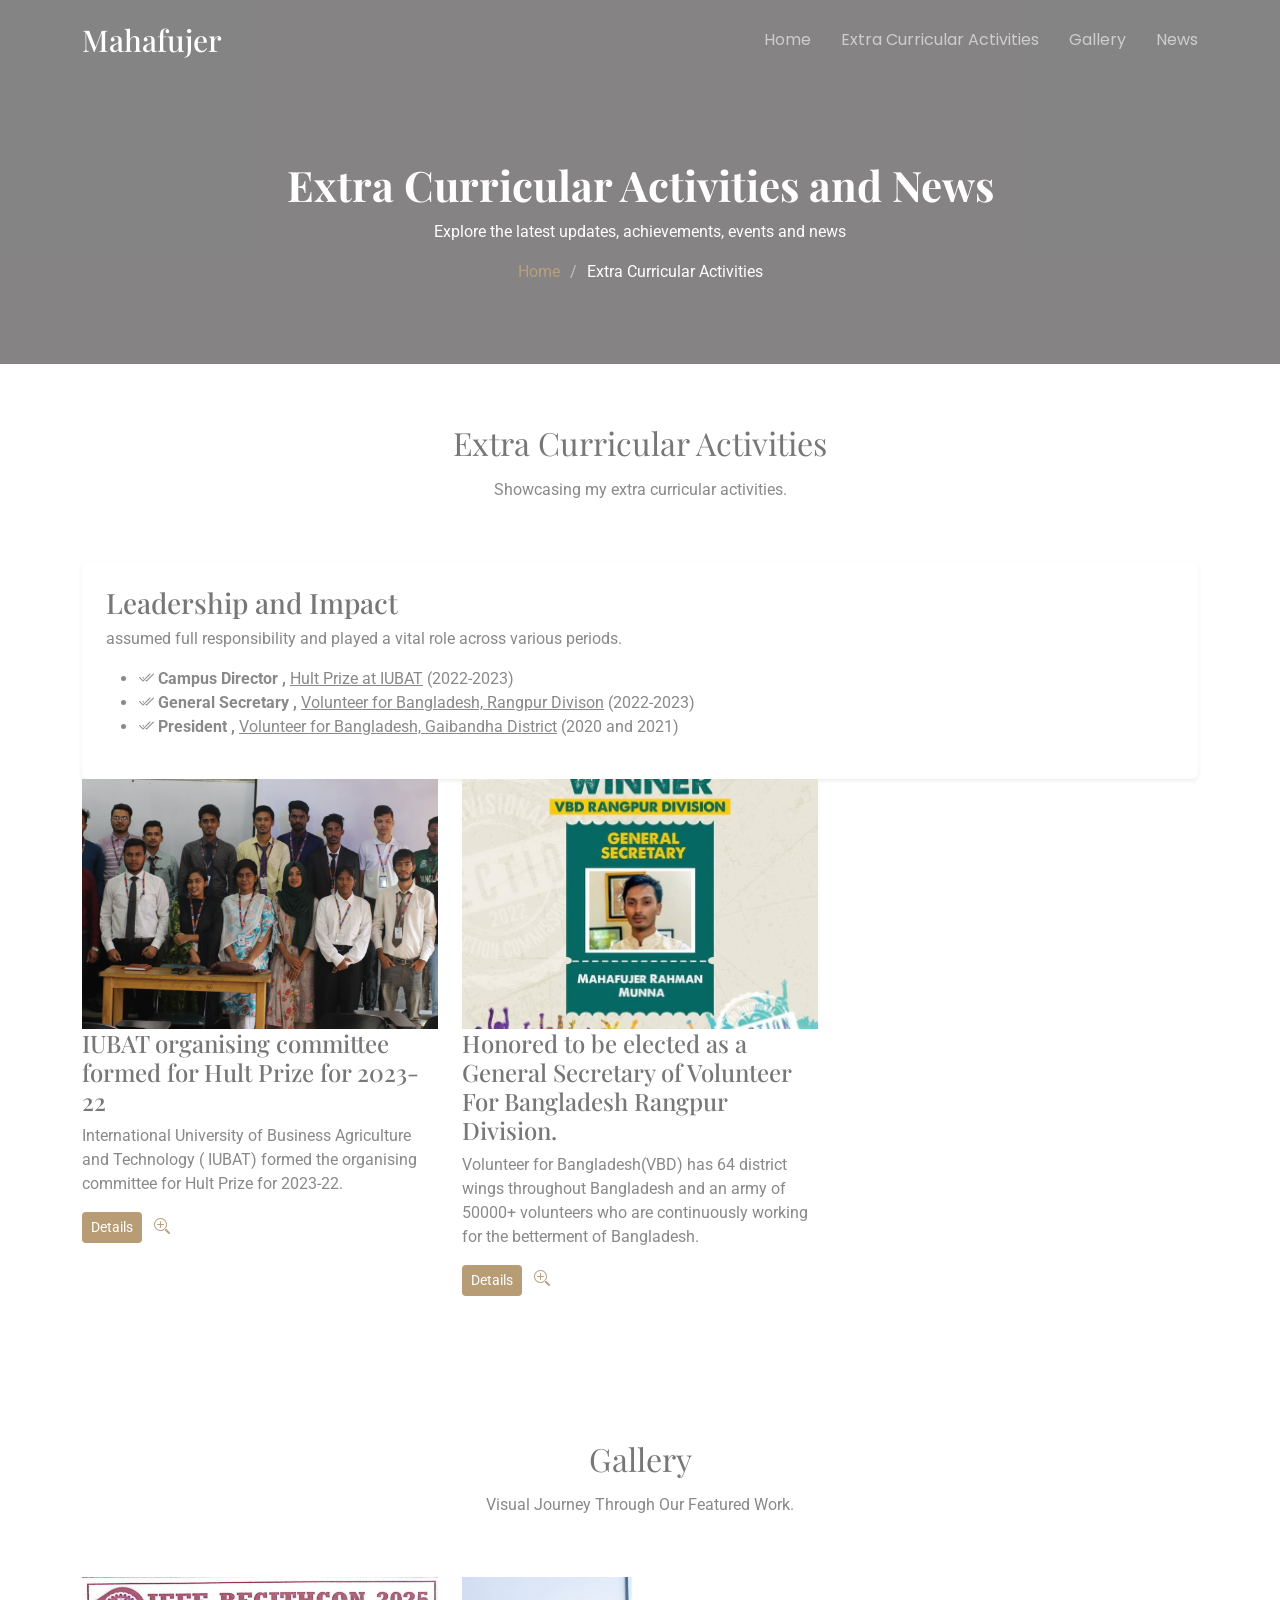
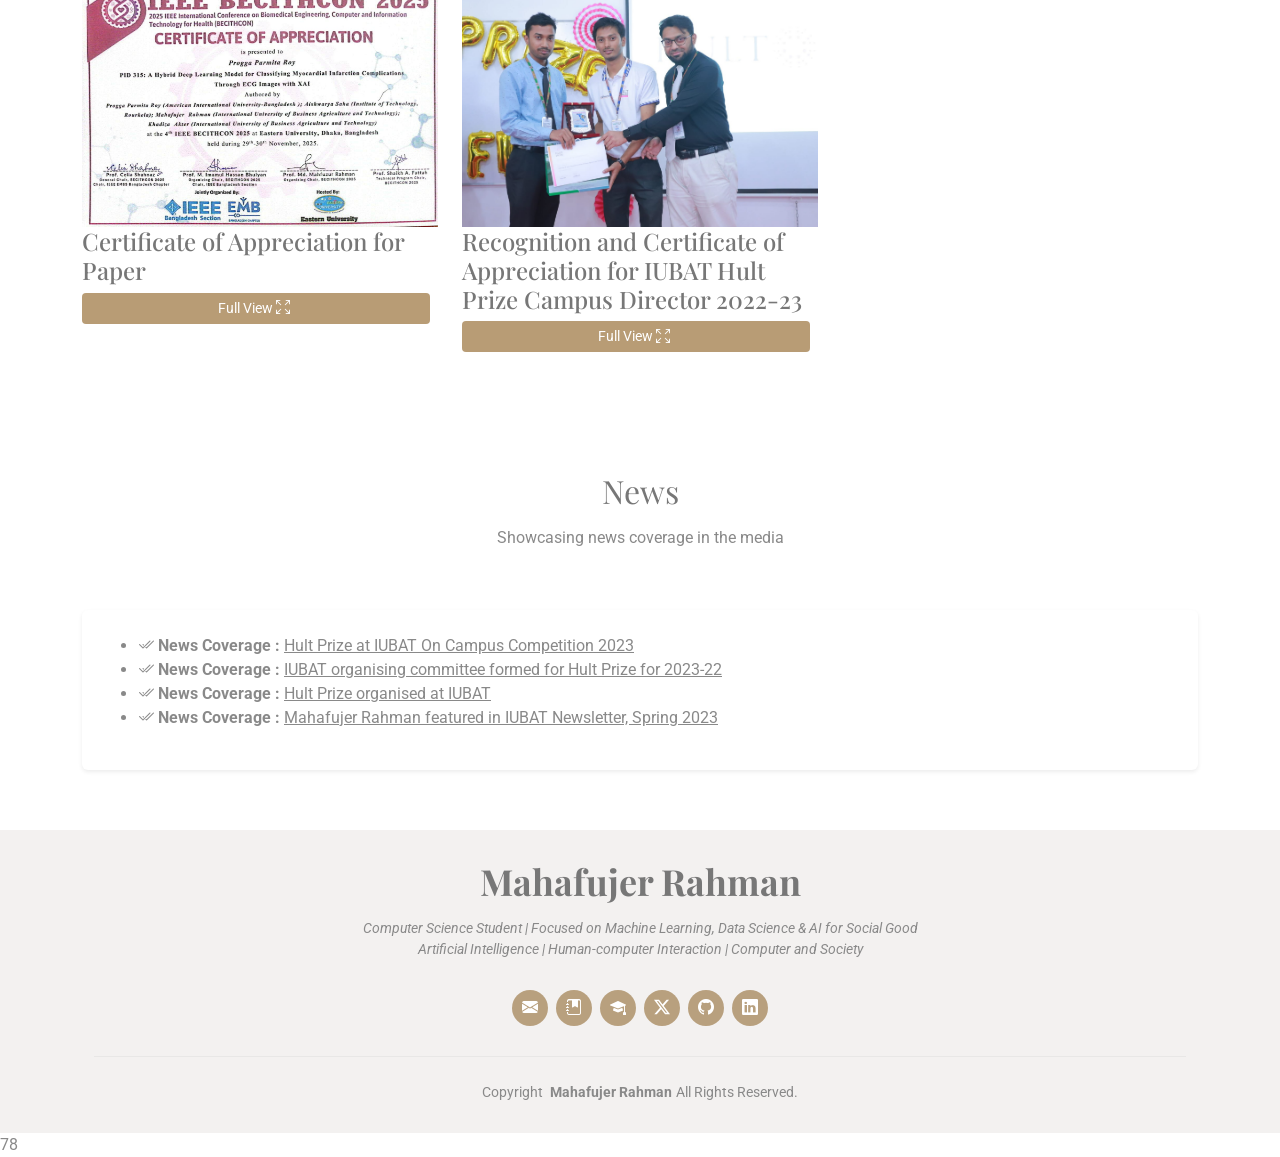
<file: dropdown-details.html>
<!DOCTYPE html>
<html lang="en">

<head>
  <meta charset="utf-8">
  <meta content="width=device-width, initial-scale=1.0" name="viewport">
   <title>Mahafujer's Portfolio</title>
  <meta name="description" content="">
  <meta name="keywords" content="">

  <!-- Favicons -->
  <link href="assets/img/favicon.png" rel="icon">
  <link href="assets/img/apple-touch-icon.png" rel="apple-touch-icon">

  <!-- Fonts -->
  <link href="https://fonts.googleapis.com" rel="preconnect">
  <link href="https://fonts.gstatic.com" rel="preconnect" crossorigin>
  <link href="https://fonts.googleapis.com/css2?family=Roboto:ital,wght@0,100;0,300;0,400;0,500;0,700;0,900;1,100;1,300;1,400;1,500;1,700;1,900&family=Poppins:ital,wght@0,100;0,200;0,300;0,400;0,500;0,600;0,700;0,800;0,900;1,100;1,200;1,300;1,400;1,500;1,600;1,700;1,800;1,900&family=Playfair+Display:ital,wght@0,400;0,500;0,600;0,700;0,800;0,900;1,400;1,500;1,600;1,700;1,800;1,900&display=swap" rel="stylesheet">

  <!-- Vendor CSS Files -->
  <link href="assets/vendor/bootstrap/css/bootstrap.min.css" rel="stylesheet">
  <link href="assets/vendor/bootstrap-icons/bootstrap-icons.css" rel="stylesheet">
  <link href="assets/vendor/aos/aos.css" rel="stylesheet">
  <link href="assets/vendor/swiper/swiper-bundle.min.css" rel="stylesheet">
  <link href="assets/vendor/glightbox/css/glightbox.min.css" rel="stylesheet">

  <!-- Main CSS File -->
  <link href="assets/css/main.css" rel="stylesheet">

  <!-- =======================================================
  * Template Name: Folio
  * Template URL: https://bootstrapmade.com/folio-bootstrap-portfolio-template/
  * Updated: Aug 08 2024 with Bootstrap v5.3.3
  * Author: BootstrapMade.com
  * License: https://bootstrapmade.com/license/
  ======================================================== -->
</head>

<body class="service-details-page">

  <header id="header" class="header d-flex align-items-center fixed-top">
    <div class="container-fluid container-xl position-relative d-flex align-items-center justify-content-between">

      <a href="index.html" class="logo d-flex align-items-center">
        <!-- Uncomment the line below if you also wish to use an image logo -->
        <!-- <img src="assets/img/logo.png" alt=""> -->
        <h1 class="sitename">Mahafujer</h1>
      </a>

      <nav id="navmenu" class="navmenu">
        <ul>
          <li><a href="index.html">Home</a></li>
          <li><a href="#extracurricular">Extra Curricular Activities</a></li>
          <li><a href="#gallery">Gallery</a></li>
          <li><a href="#news">News</a></li>
        </ul>
        <i class="mobile-nav-toggle d-xl-none bi bi-list"></i>
      </nav>

    </div>
  </header>

  <main class="main">

    <!-- Page Title -->
    <div class="page-title dark-background">
      <div class="container position-relative">
        <h1>Extra Curricular Activities and News</h1>
        <p> Explore the latest updates, achievements, events and news</p>
        <nav class="breadcrumbs">
          <ol>
            <li><a href="index.html">Home</a></li>
            <li class="current">Extra Curricular Activities</li>
          </ol>
        </nav>
      </div>
    </div><!-- End Page Title -->


     <!-- Extra Curricular Activities section start =========================================================-->
     <!-- Extra Curricular Activities  Section Start-->
    <section id="extracurricular" class="research section">

      <!-- Section Title -->
      <div class="container section-title" data-aos="fade-up">
        <h2>Extra Curricular Activities</h2>
        <p>Showcasing my extra curricular activities.</p>
      </div><!-- End Section Title -->
      

      <div class="container">
           <!-- Item 1 -->
      <div class="col-12 portfolio-item isotope-item filter-app">
        <div class="content p-4 shadow-sm rounded bg-white">
          <h3>Leadership and Impact</h3>
          <p>
          assumed full responsibility and played a vital role across various periods.
          </p>
          <ul>
               <!-- 01 -->
          <li><i class="bi bi-check2-all"></i>
              <span><strong>Campus Director ,</strong> <a href="https://iubat.edu" target="_blank" class="paper-link">
             Hult Prize at IUBAT</a> (2022-2023)</span>
            </li>

              <!-- 02 -->
            <li><i class="bi bi-check2-all"></i>
              <span><strong>General Secretary ,</strong> <a href="https://vbd.com.bd" target="_blank" class="paper-link">
              Volunteer for Bangladesh, Rangpur Divison</a> (2022-2023)</span>
            </li>
               <!-- 03 -->
            <li><i class="bi bi-check2-all"></i>
              <span><strong>President ,</strong> <a href="https://vbd.com.bd" target="_blank" class="paper-link">
              Volunteer for Bangladesh, Gaibandha District</a> (2020 and 2021)</span>
            </li>
          </ul>
        </div>
      </div><!-- End Item -->

        <div class="isotope-layout" data-default-filter="*" data-layout="masonry" data-sort="original-order">
          <div class="row gy-4 isotope-container" data-aos="fade-up" data-aos-delay="200">

            <!-- Event Items 01-->
            <div class="col-lg-4 col-md-6 portfolio-item isotope-item filter-app">
              <div class="portfolio-content h-100">
                  <!-- Make image clickable -->
                   <a href="https://iubat.edu/" target="_blank"><img src="assets/img/event/event-1.jpg" class="project-img" alt=""></a>
                   <div class="portfolio-info">
                     <h4>IUBAT organising committee formed for Hult Prize for 2023-22</h4>
                    <p>International University of Business Agriculture and Technology ( IUBAT) formed the organising committee for Hult Prize for 2023-22.</p>
                    <!-- Details Button -->
                     <a href="https://www.tbsnews.net/bangladesh/education/iubat-organising-committee-formed-hult-prize-2023-22-520966" class="btn btn-sm me-2" style="background-color: #b89c75; color: white;" target="_blank">Details</a>
                     <!-- Zoom-in icon -->
                      <a href="assets/img/event/event-1.jpg" title="Metting Image" data-gallery="portfolio-gallery-app" class="glightbox preview-link">
                        <i class="bi bi-zoom-in"></i>
                      </a>
                    </div>
                  </div>
                </div>
            <!-- End Event Item -->

             <!-- Event Items 02-->
            <div class="col-lg-4 col-md-6 portfolio-item isotope-item filter-app">
              <div class="portfolio-content h-100">
                  <!-- Make image clickable -->
                   <a href="https://vbd.com.bd/" target="_blank"><img src="assets/img/event/event-2.jpg" class="project-img" alt=""></a>
                   <div class="portfolio-info">
                   <h4>Honored to be elected as a General Secretary of Volunteer For Bangladesh Rangpur Division.</h4>
                   <p>Volunteer for Bangladesh(VBD) has 64 district wings throughout Bangladesh and an army of 50000+ volunteers who are continuously working for the betterment of Bangladesh.</p>
                    <!-- Details Button -->
                   <a href="https://vbd.com.bd/" class="btn btn-sm me-2" style="background-color: #b89c75; color: white;" target="_blank">Details</a>
                    <!-- Zoom-in icon -->
                     <a href="assets/img/event/event-2.jpg" title="Image" data-gallery="portfolio-gallery-app" class="glightbox preview-link">
                     <i class="bi bi-zoom-in"></i>
                      </a>
                    </div>
                  </div>
                </div>
            <!-- End Event Item -->

           

          </div><!-- End Portfolio Container -->

        </div>

      </div>

    </section><!-- /Extra Curricular Activities Section end-->

        <!-- Gallery Section Start =========================================================-->
     <!-- Gallery Section Start -->
    <section id="gallery" class="research section">

      <!-- Section Title -->
      <div class="container section-title" data-aos="fade-up">
        <h2>Gallery</h2>
        <p>Visual Journey Through Our Featured Work.</p>
      </div><!-- End Section Title -->

      <div class="container">
        <div class="isotope-layout" data-default-filter="*" data-layout="masonry" data-sort="original-order">
          <div class="row gy-4 isotope-container" data-aos="fade-up" data-aos-delay="200">

            <!-- Event Items 01-->
            <div class="col-lg-4 col-md-6 portfolio-item isotope-item filter-app">
              <div class="portfolio-content h-100">
                  <!-- Make image clickable -->
                   <a href="" target="_blank"><img src="assets\img\gallery\gallery-1.jpg" class="project-img" alt=""></a>
                   <div class="portfolio-info">
                     <h4>Certificate of Appreciation for Paper</h4>
                
                    <!-- Combined Full View Button with Icon -->
                     <a href="assets\img\gallery\gallery-1.jpg" title="Certificate Image" data-gallery="portfolio-gallery-app"  class="glightbox btn btn-sm me-2" style="background-color: #b89c75; color: white; display: flex; align-items: center; justify-content: center;">
                       <!-- Fullscreen Icon -->
                        Full View&nbsp;
                       <i class="bi bi-arrows-fullscreen me-1"></i>
                      </a>

                    </div>
                  </div>
                </div>
            <!-- End Event Item -->

            <!-- Event Items 02-->
            <div class="col-lg-4 col-md-6 portfolio-item isotope-item filter-app">
              <div class="portfolio-content h-100">
                  <!-- Make image clickable -->
                   <a href="" target="_blank"><img src="assets\img\gallery\gallery-2.jpg" class="project-img" alt=""></a>
                   <div class="portfolio-info">
                     <h4>Recognition and Certificate of Appreciation for IUBAT Hult Prize Campus Director 2022-23</h4>
                
                    <!-- Combined Full View Button with Icon -->
                     <a href="assets\img\gallery\gallery-2.jpg" title="Recognition Image" data-gallery="portfolio-gallery-app"  class="glightbox btn btn-sm me-2" style="background-color: #b89c75; color: white; display: flex; align-items: center; justify-content: center;">
                       <!-- Fullscreen Icon -->
                        Full View&nbsp;
                       <i class="bi bi-arrows-fullscreen me-1"></i>
                      </a>

                    </div>
                  </div>
                </div>
            <!-- End Event Item -->

           

          </div><!-- End Portfolio Container -->

        </div>

      </div>

    </section><!-- /Extra Curricular Activities Section end-->

    

    
<!-- News Section =========================================================-->
<section id="news" class="publication section">

  <!-- Section Title -->
  <div class="container section-title" data-aos="fade-up">
    <h2>News</h2>
    <p>Showcasing news coverage in the media</p>
  </div><!-- End Section Title -->

  <div class="container">

    <div class="row gy-4 isotope-container" data-aos="fade-up" data-aos-delay="200">

      <!-- Item 1 -->
      <div class="col-12 portfolio-item isotope-item filter-app">
        <div class="content p-4 shadow-sm rounded bg-white">
          <ul>
               <!-- Neww 01 -->
          <li><i class="bi bi-check2-all"></i>
              <span><strong>News Coverage :</strong> <a href="https://iubat.edu/events/hult-prize-at-iubat-on-campus-competition-2023/" target="_blank" class="paper-link">
              Hult Prize at IUBAT On Campus Competition 2023</a></span>
            </li>
        
            <!-- Neww 02 -->
            <li><i class="bi bi-check2-all"></i>
              <span><strong>News Coverage :</strong> <a href="https://www.tbsnews.net/bangladesh/education/iubat-organising-committee-formed-hult-prize-2023-22-520966" target="_blank" class="paper-link">
               IUBAT organising committee formed for Hult Prize for 2023-22</a></span>
            </li>
             <!-- Neww 03 -->
            <li><i class="bi bi-check2-all"></i>
              <span><strong>News Coverage :</strong> <a href="https://www.tbsnews.net/graduates/hult-prize-organised-iubat-800926" target="_blank" class="paper-link">
              Hult Prize organised at IUBAT</a></span>
            </li>
             <!-- Neww 04 -->
            <li><i class="bi bi-check2-all"></i>
              <span><strong>News Coverage :</strong> <a href="https://iubat.edu/wp-content/uploads/2023/09/IUBAT-Newsletter-Spring-2023-1.pdf" target="_blank" class="paper-link">
               Mahafujer Rahman featured in IUBAT Newsletter, Spring 2023</a></span>
            </li>
          </ul>
        </div>
      </div><!-- End Item -->

    </div><!-- End Row -->

  </div><!-- End Container -->

</section><!-- /news Section end-->



  </main>

  <footer id="footer" class="footer light-background">
    <div class="container">
      <h3 class="sitename">Mahafujer Rahman</h3>
      <p>Computer Science Student | Focused on Machine Learning, Data Science & AI for Social Good <br> 
       Artificial Intelligence | Human-computer Interaction | Computer and Society</p>
      <div class="social-links d-flex justify-content-center">
        <a href="mailto:mahafujer.work@gmail.com"title="Email"><i class="bi bi-envelope-fill"></i></a>
        <a href="https://www.researchgate.net/profile/Md-Mahafujer-Rahman"title="ResearchGate"><i class="bi bi-journal-bookmark-fill"></i></a>
        <a href=""title="Google Scholar">  <i class="bi bi-mortarboard-fill"></i></a>
        <a href="https://x.com/MahafujerRahman"><i class="bi bi-twitter-x"title="Twitter"></i></a>
        <a href="https://github.com/mahafujerrahman" title="Github"><i class="bi bi-github"></i></a>
        <a href="https://www.linkedin.com/in/mahafujerrahman/"title="LinkedIn"><i class="bi bi-linkedin"></i></a>
      </div>
      <div class="container">
        <div class="copyright">
          <span>Copyright</span> <strong class="px-1 sitename">Mahafujer Rahman</strong><span>All Rights Reserved.</span>
        </div>
      
      </div>
    </div>
  </footer>

  <!-- Scroll Top -->
  <a href="#" id="scroll-top" class="scroll-top d-flex align-items-center justify-content-center"><i class="bi bi-arrow-up-short"></i></a>

  <!-- Preloader -->
  <div id="preloader"></div>78

  <!-- Vendor JS Files -->
  <script src="assets/vendor/bootstrap/js/bootstrap.bundle.min.js"></script>
  <script src="assets/vendor/php-email-form/validate.js"></script>
  <script src="assets/vendor/aos/aos.js"></script>
  <script src="assets/vendor/typed.js/typed.umd.js"></script>
  <script src="assets/vendor/swiper/swiper-bundle.min.js"></script>
  <script src="assets/vendor/glightbox/js/glightbox.min.js"></script>
  <script src="assets/vendor/imagesloaded/imagesloaded.pkgd.min.js"></script>
  <script src="assets/vendor/isotope-layout/isotope.pkgd.min.js"></script>

  <!-- Main JS File -->
  <script src="assets/js/main.js"></script>

</body>

</html>
</file>
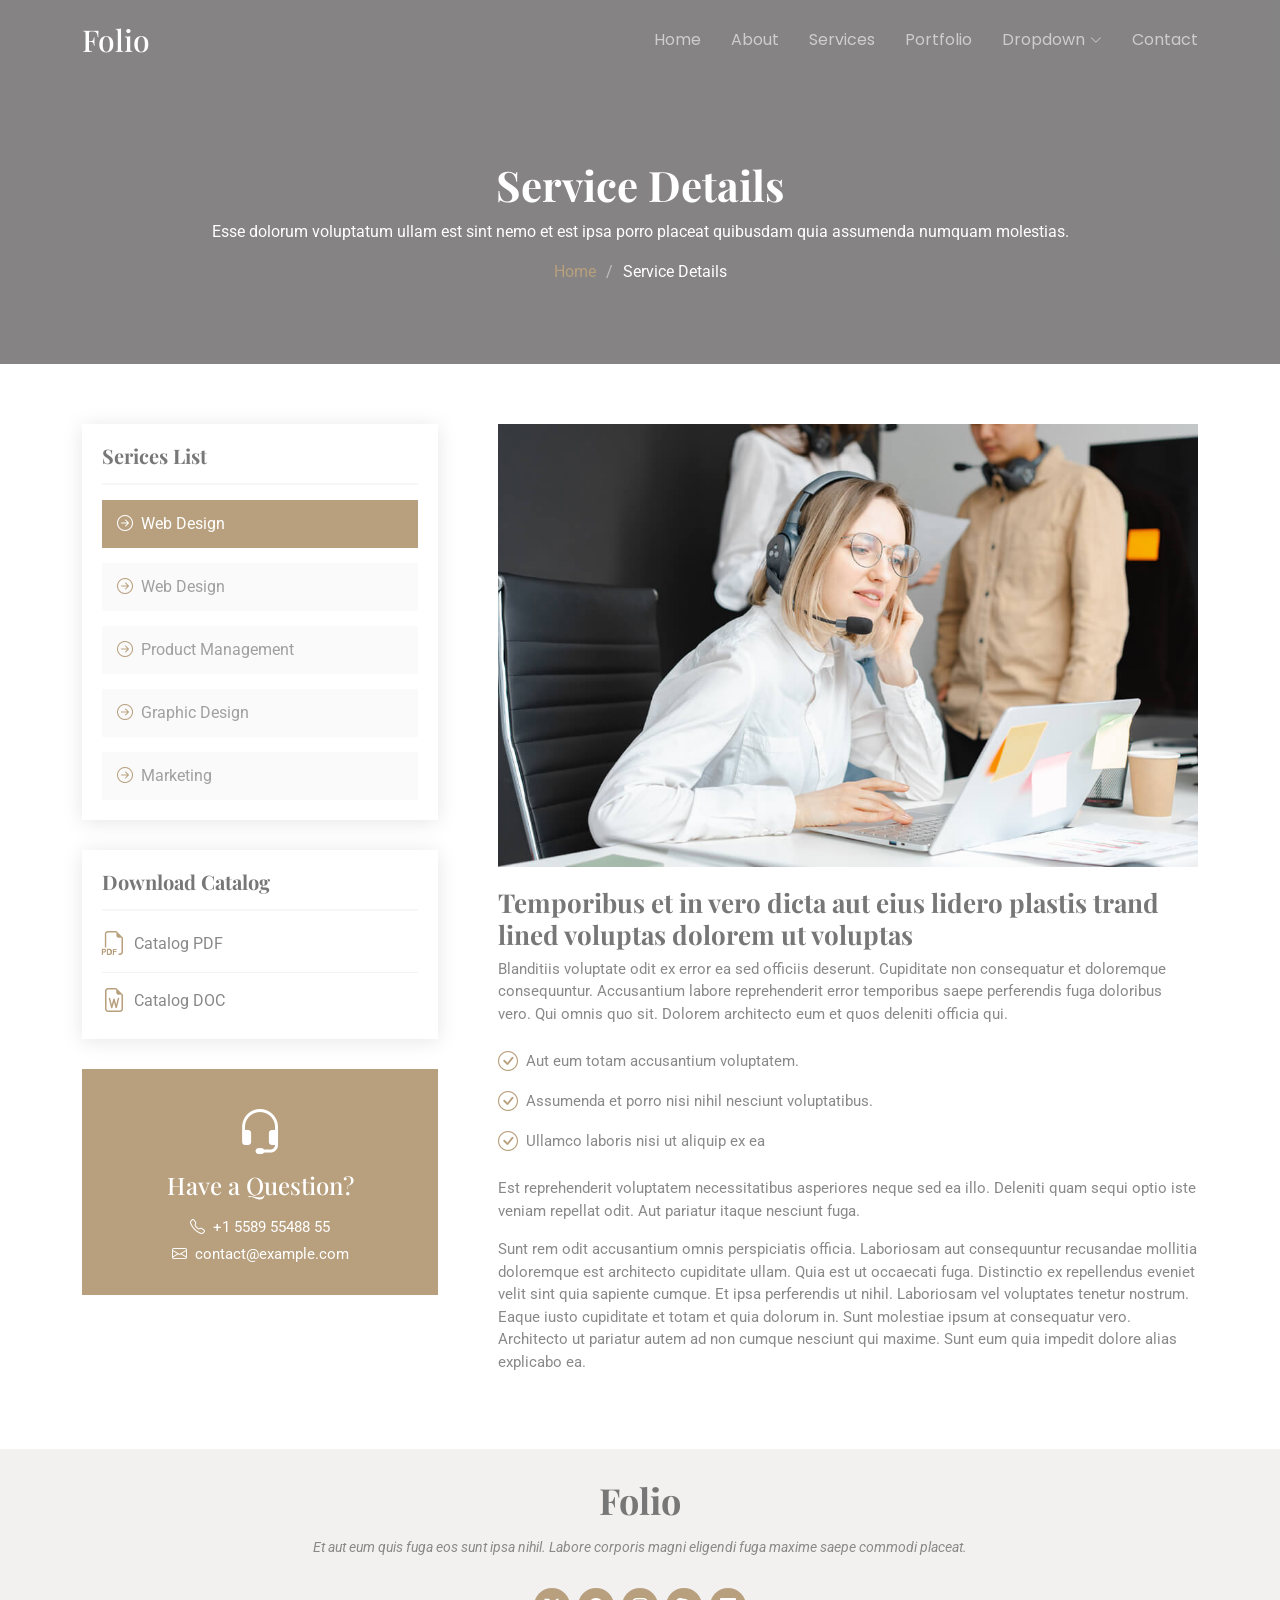
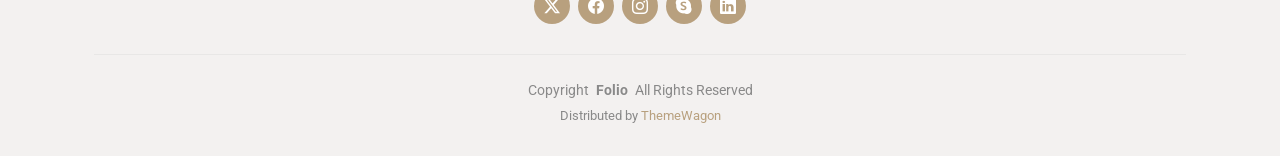
<file: service-details.html>
<!DOCTYPE html>
<html lang="en">

<head>
  <meta charset="utf-8">
  <meta content="width=device-width, initial-scale=1.0" name="viewport">
  <title>Mahafujer's Portfolio</title>
  <meta name="description" content="">
  <meta name="keywords" content="">

  <!-- Favicons -->
  <link href="assets/img/favicon.png" rel="icon">
  <link href="assets/img/apple-touch-icon.png" rel="apple-touch-icon">

  <!-- Fonts -->
  <link href="https://fonts.googleapis.com" rel="preconnect">
  <link href="https://fonts.gstatic.com" rel="preconnect" crossorigin>
  <link href="https://fonts.googleapis.com/css2?family=Roboto:ital,wght@0,100;0,300;0,400;0,500;0,700;0,900;1,100;1,300;1,400;1,500;1,700;1,900&family=Poppins:ital,wght@0,100;0,200;0,300;0,400;0,500;0,600;0,700;0,800;0,900;1,100;1,200;1,300;1,400;1,500;1,600;1,700;1,800;1,900&family=Playfair+Display:ital,wght@0,400;0,500;0,600;0,700;0,800;0,900;1,400;1,500;1,600;1,700;1,800;1,900&display=swap" rel="stylesheet">

  <!-- Vendor CSS Files -->
  <link href="assets/vendor/bootstrap/css/bootstrap.min.css" rel="stylesheet">
  <link href="assets/vendor/bootstrap-icons/bootstrap-icons.css" rel="stylesheet">
  <link href="assets/vendor/aos/aos.css" rel="stylesheet">
  <link href="assets/vendor/swiper/swiper-bundle.min.css" rel="stylesheet">
  <link href="assets/vendor/glightbox/css/glightbox.min.css" rel="stylesheet">

  <!-- Main CSS File -->
  <link href="assets/css/main.css" rel="stylesheet">

  <!-- =======================================================
  * Template Name: Folio
  * Template URL: https://bootstrapmade.com/folio-bootstrap-portfolio-template/
  * Updated: Aug 08 2024 with Bootstrap v5.3.3
  * Author: BootstrapMade.com
  * License: https://bootstrapmade.com/license/
  ======================================================== -->
</head>

<body class="service-details-page">

  <header id="header" class="header d-flex align-items-center fixed-top">
    <div class="container-fluid container-xl position-relative d-flex align-items-center justify-content-between">

      <a href="index.html" class="logo d-flex align-items-center">
        <!-- Uncomment the line below if you also wish to use an image logo -->
        <!-- <img src="assets/img/logo.png" alt=""> -->
        <h1 class="sitename">Folio</h1>
      </a>

      <nav id="navmenu" class="navmenu">
        <ul>
          <li><a href="#hero">Home</a></li>
          <li><a href="#about">About</a></li>
          <li><a href="#services">Services</a></li>
          <li><a href="#portfolio">Portfolio</a></li>
          <li class="dropdown"><a href="#"><span>Dropdown</span> <i class="bi bi-chevron-down toggle-dropdown"></i></a>
            <ul>
              <li><a href="#">Dropdown 1</a></li>
              <li class="dropdown"><a href="#"><span>Deep Dropdown</span> <i class="bi bi-chevron-down toggle-dropdown"></i></a>
                <ul>
                  <li><a href="#">Deep Dropdown 1</a></li>
                  <li><a href="#">Deep Dropdown 2</a></li>
                  <li><a href="#">Deep Dropdown 3</a></li>
                  <li><a href="#">Deep Dropdown 4</a></li>
                  <li><a href="#">Deep Dropdown 5</a></li>
                </ul>
              </li>
              <li><a href="#">Dropdown 2</a></li>
              <li><a href="#">Dropdown 3</a></li>
              <li><a href="#">Dropdown 4</a></li>
            </ul>
          </li>
          <li><a href="#contact">Contact</a></li>
        </ul>
        <i class="mobile-nav-toggle d-xl-none bi bi-list"></i>
      </nav>

    </div>
  </header>

  <main class="main">

    <!-- Page Title -->
    <div class="page-title dark-background">
      <div class="container position-relative">
        <h1>Service Details</h1>
        <p>Esse dolorum voluptatum ullam est sint nemo et est ipsa porro placeat quibusdam quia assumenda numquam molestias.</p>
        <nav class="breadcrumbs">
          <ol>
            <li><a href="index.html">Home</a></li>
            <li class="current">Service Details</li>
          </ol>
        </nav>
      </div>
    </div><!-- End Page Title -->

    <!-- Service Details Section -->
    <section id="service-details" class="service-details section">

      <div class="container">

        <div class="row gy-5">

          <div class="col-lg-4" data-aos="fade-up" data-aos-delay="100">

            <div class="service-box">
              <h4>Serices List</h4>
              <div class="services-list">
                <a href="#" class="active"><i class="bi bi-arrow-right-circle"></i><span>Web Design</span></a>
                <a href="#"><i class="bi bi-arrow-right-circle"></i><span>Web Design</span></a>
                <a href="#"><i class="bi bi-arrow-right-circle"></i><span>Product Management</span></a>
                <a href="#"><i class="bi bi-arrow-right-circle"></i><span>Graphic Design</span></a>
                <a href="#"><i class="bi bi-arrow-right-circle"></i><span>Marketing</span></a>
              </div>
            </div><!-- End Services List -->

            <div class="service-box">
              <h4>Download Catalog</h4>
              <div class="download-catalog">
                <a href="#"><i class="bi bi-filetype-pdf"></i><span>Catalog PDF</span></a>
                <a href="#"><i class="bi bi-file-earmark-word"></i><span>Catalog DOC</span></a>
              </div>
            </div><!-- End Services List -->

            <div class="help-box d-flex flex-column justify-content-center align-items-center">
              <i class="bi bi-headset help-icon"></i>
              <h4>Have a Question?</h4>
              <p class="d-flex align-items-center mt-2 mb-0"><i class="bi bi-telephone me-2"></i> <span>+1 5589 55488 55</span></p>
              <p class="d-flex align-items-center mt-1 mb-0"><i class="bi bi-envelope me-2"></i> <a href="mailto:contact@example.com">contact@example.com</a></p>
            </div>

          </div>

          <div class="col-lg-8 ps-lg-5" data-aos="fade-up" data-aos-delay="200">
            <img src="assets/img/services.jpg" alt="" class="img-fluid services-img">
            <h3>Temporibus et in vero dicta aut eius lidero plastis trand lined voluptas dolorem ut voluptas</h3>
            <p>
              Blanditiis voluptate odit ex error ea sed officiis deserunt. Cupiditate non consequatur et doloremque consequuntur. Accusantium labore reprehenderit error temporibus saepe perferendis fuga doloribus vero. Qui omnis quo sit. Dolorem architecto eum et quos deleniti officia qui.
            </p>
            <ul>
              <li><i class="bi bi-check-circle"></i> <span>Aut eum totam accusantium voluptatem.</span></li>
              <li><i class="bi bi-check-circle"></i> <span>Assumenda et porro nisi nihil nesciunt voluptatibus.</span></li>
              <li><i class="bi bi-check-circle"></i> <span>Ullamco laboris nisi ut aliquip ex ea</span></li>
            </ul>
            <p>
              Est reprehenderit voluptatem necessitatibus asperiores neque sed ea illo. Deleniti quam sequi optio iste veniam repellat odit. Aut pariatur itaque nesciunt fuga.
            </p>
            <p>
              Sunt rem odit accusantium omnis perspiciatis officia. Laboriosam aut consequuntur recusandae mollitia doloremque est architecto cupiditate ullam. Quia est ut occaecati fuga. Distinctio ex repellendus eveniet velit sint quia sapiente cumque. Et ipsa perferendis ut nihil. Laboriosam vel voluptates tenetur nostrum. Eaque iusto cupiditate et totam et quia dolorum in. Sunt molestiae ipsum at consequatur vero. Architecto ut pariatur autem ad non cumque nesciunt qui maxime. Sunt eum quia impedit dolore alias explicabo ea.
            </p>
          </div>

        </div>

      </div>

    </section><!-- /Service Details Section -->

  </main>

  <footer id="footer" class="footer light-background">
    <div class="container">
      <h3 class="sitename">Folio</h3>
      <p>Et aut eum quis fuga eos sunt ipsa nihil. Labore corporis magni eligendi fuga maxime saepe commodi placeat.</p>
      <div class="social-links d-flex justify-content-center">
        <a href=""><i class="bi bi-twitter-x"></i></a>
        <a href=""><i class="bi bi-facebook"></i></a>
        <a href=""><i class="bi bi-instagram"></i></a>
        <a href=""><i class="bi bi-skype"></i></a>
        <a href=""><i class="bi bi-linkedin"></i></a>
      </div>
      <div class="container">
        <div class="copyright">
          <span>Copyright</span> <strong class="px-1 sitename">Folio</strong> <span>All Rights Reserved</span>
        </div>
        <div class="credits">
          <!-- All the links in the footer should remain intact. -->
          <!-- You can delete the links only if you've purchased the pro version. -->
          <!-- Licensing information: https://bootstrapmade.com/license/ -->
          <!-- Purchase the pro version with working PHP/AJAX contact form: [buy-url] -->
          Distributed by <a href="https://themewagon.com" target="_blank">ThemeWagon</a>
        </div>
      </div>
    </div>
  </footer>

  <!-- Scroll Top -->
  <a href="#" id="scroll-top" class="scroll-top d-flex align-items-center justify-content-center"><i class="bi bi-arrow-up-short"></i></a>

  <!-- Preloader -->
  <div id="preloader"></div>

  <!-- Vendor JS Files -->
  <script src="assets/vendor/bootstrap/js/bootstrap.bundle.min.js"></script>
  <script src="assets/vendor/php-email-form/validate.js"></script>
  <script src="assets/vendor/aos/aos.js"></script>
  <script src="assets/vendor/typed.js/typed.umd.js"></script>
  <script src="assets/vendor/swiper/swiper-bundle.min.js"></script>
  <script src="assets/vendor/glightbox/js/glightbox.min.js"></script>
  <script src="assets/vendor/imagesloaded/imagesloaded.pkgd.min.js"></script>
  <script src="assets/vendor/isotope-layout/isotope.pkgd.min.js"></script>

  <!-- Main JS File -->
  <script src="assets/js/main.js"></script>

</body>

</html>
</file>
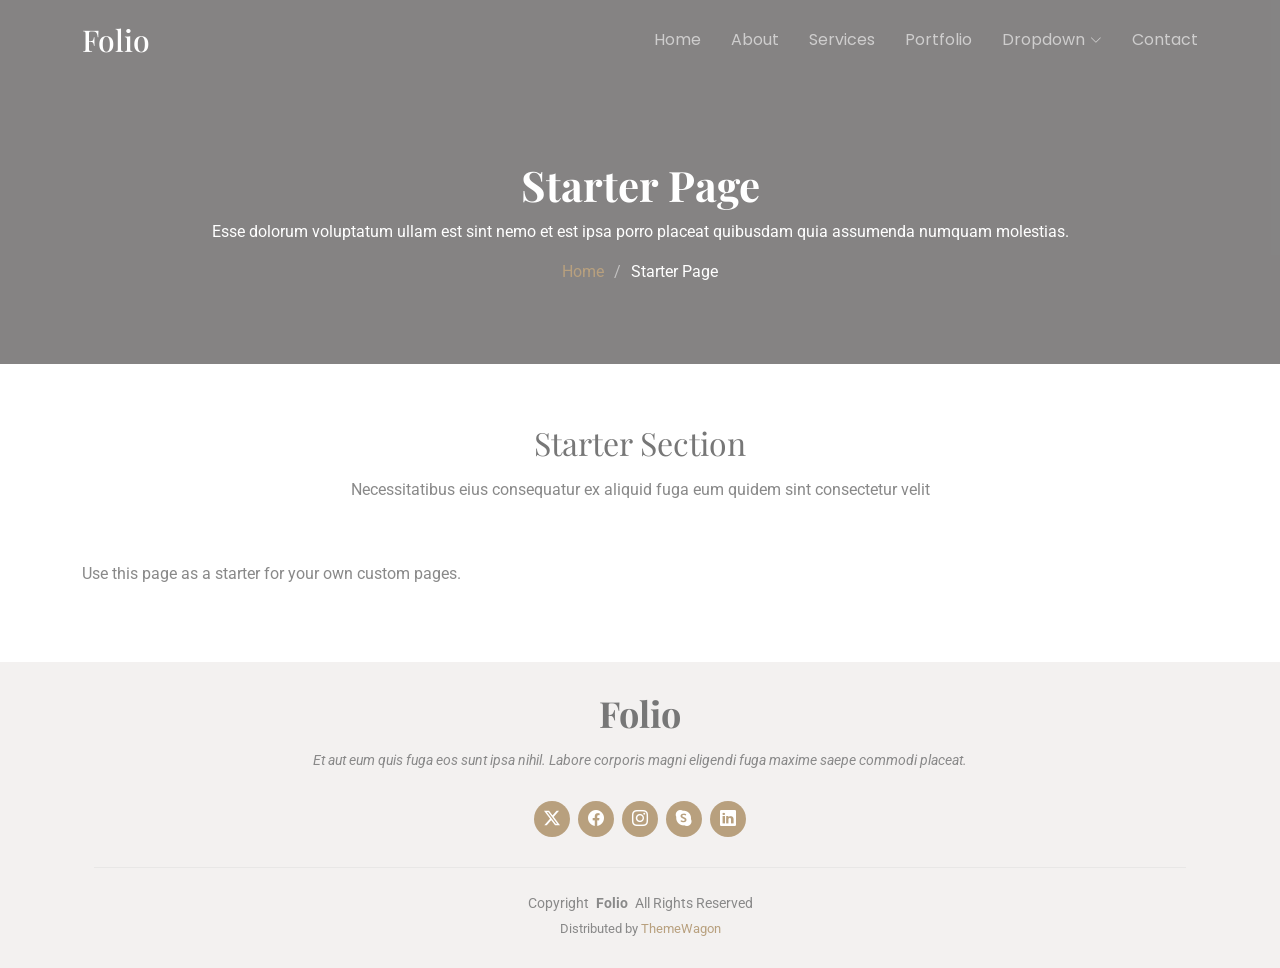
<file: starter-page.html>
<!DOCTYPE html>
<html lang="en">

<head>
  <meta charset="utf-8">
  <meta content="width=device-width, initial-scale=1.0" name="viewport">
  <title>Starter Page - Folio Bootstrap Template</title>
  <meta name="description" content="">
  <meta name="keywords" content="">

  <!-- Favicons -->
  <link href="assets/img/favicon.png" rel="icon">
  <link href="assets/img/apple-touch-icon.png" rel="apple-touch-icon">

  <!-- Fonts -->
  <link href="https://fonts.googleapis.com" rel="preconnect">
  <link href="https://fonts.gstatic.com" rel="preconnect" crossorigin>
  <link href="https://fonts.googleapis.com/css2?family=Roboto:ital,wght@0,100;0,300;0,400;0,500;0,700;0,900;1,100;1,300;1,400;1,500;1,700;1,900&family=Poppins:ital,wght@0,100;0,200;0,300;0,400;0,500;0,600;0,700;0,800;0,900;1,100;1,200;1,300;1,400;1,500;1,600;1,700;1,800;1,900&family=Playfair+Display:ital,wght@0,400;0,500;0,600;0,700;0,800;0,900;1,400;1,500;1,600;1,700;1,800;1,900&display=swap" rel="stylesheet">

  <!-- Vendor CSS Files -->
  <link href="assets/vendor/bootstrap/css/bootstrap.min.css" rel="stylesheet">
  <link href="assets/vendor/bootstrap-icons/bootstrap-icons.css" rel="stylesheet">
  <link href="assets/vendor/aos/aos.css" rel="stylesheet">
  <link href="assets/vendor/swiper/swiper-bundle.min.css" rel="stylesheet">
  <link href="assets/vendor/glightbox/css/glightbox.min.css" rel="stylesheet">

  <!-- Main CSS File -->
  <link href="assets/css/main.css" rel="stylesheet">

  <!-- =======================================================
  * Template Name: Folio
  * Template URL: https://bootstrapmade.com/folio-bootstrap-portfolio-template/
  * Updated: Aug 08 2024 with Bootstrap v5.3.3
  * Author: BootstrapMade.com
  * License: https://bootstrapmade.com/license/
  ======================================================== -->
</head>

<body class="starter-page-page">

  <header id="header" class="header d-flex align-items-center fixed-top">
    <div class="container-fluid container-xl position-relative d-flex align-items-center justify-content-between">

      <a href="index.html" class="logo d-flex align-items-center">
        <!-- Uncomment the line below if you also wish to use an image logo -->
        <!-- <img src="assets/img/logo.png" alt=""> -->
        <h1 class="sitename">Folio</h1>
      </a>

      <nav id="navmenu" class="navmenu">
        <ul>
          <li><a href="#hero">Home</a></li>
          <li><a href="#about">About</a></li>
          <li><a href="#services">Services</a></li>
          <li><a href="#portfolio">Portfolio</a></li>
          <li class="dropdown"><a href="#"><span>Dropdown</span> <i class="bi bi-chevron-down toggle-dropdown"></i></a>
            <ul>
              <li><a href="#">Dropdown 1</a></li>
              <li class="dropdown"><a href="#"><span>Deep Dropdown</span> <i class="bi bi-chevron-down toggle-dropdown"></i></a>
                <ul>
                  <li><a href="#">Deep Dropdown 1</a></li>
                  <li><a href="#">Deep Dropdown 2</a></li>
                  <li><a href="#">Deep Dropdown 3</a></li>
                  <li><a href="#">Deep Dropdown 4</a></li>
                  <li><a href="#">Deep Dropdown 5</a></li>
                </ul>
              </li>
              <li><a href="#">Dropdown 2</a></li>
              <li><a href="#">Dropdown 3</a></li>
              <li><a href="#">Dropdown 4</a></li>
            </ul>
          </li>
          <li><a href="#contact">Contact</a></li>
        </ul>
        <i class="mobile-nav-toggle d-xl-none bi bi-list"></i>
      </nav>

    </div>
  </header>

  <main class="main">

    <!-- Page Title -->
    <div class="page-title dark-background">
      <div class="container position-relative">
        <h1>Starter Page</h1>
        <p>Esse dolorum voluptatum ullam est sint nemo et est ipsa porro placeat quibusdam quia assumenda numquam molestias.</p>
        <nav class="breadcrumbs">
          <ol>
            <li><a href="index.html">Home</a></li>
            <li class="current">Starter Page</li>
          </ol>
        </nav>
      </div>
    </div><!-- End Page Title -->

    <!-- Starter Section Section -->
    <section id="starter-section" class="starter-section section">

      <!-- Section Title -->
      <div class="container section-title" data-aos="fade-up">
        <h2>Starter Section</h2>
        <p>Necessitatibus eius consequatur ex aliquid fuga eum quidem sint consectetur velit</p>
      </div><!-- End Section Title -->

      <div class="container" data-aos="fade-up">
        <p>Use this page as a starter for your own custom pages.</p>
      </div>

    </section><!-- /Starter Section Section -->

  </main>

  <footer id="footer" class="footer light-background">
    <div class="container">
      <h3 class="sitename">Folio</h3>
      <p>Et aut eum quis fuga eos sunt ipsa nihil. Labore corporis magni eligendi fuga maxime saepe commodi placeat.</p>
      <div class="social-links d-flex justify-content-center">
        <a href=""><i class="bi bi-twitter-x"></i></a>
        <a href=""><i class="bi bi-facebook"></i></a>
        <a href=""><i class="bi bi-instagram"></i></a>
        <a href=""><i class="bi bi-skype"></i></a>
        <a href=""><i class="bi bi-linkedin"></i></a>
      </div>
      <div class="container">
        <div class="copyright">
          <span>Copyright</span> <strong class="px-1 sitename">Folio</strong> <span>All Rights Reserved</span>
        </div>
        <div class="credits">
          <!-- All the links in the footer should remain intact. -->
          <!-- You can delete the links only if you've purchased the pro version. -->
          <!-- Licensing information: https://bootstrapmade.com/license/ -->
          <!-- Purchase the pro version with working PHP/AJAX contact form: [buy-url] -->
          Distributed by <a href="https://themewagon.com" target="_blank">ThemeWagon</a>
        </div>
      </div>
    </div>
  </footer>

  <!-- Scroll Top -->
  <a href="#" id="scroll-top" class="scroll-top d-flex align-items-center justify-content-center"><i class="bi bi-arrow-up-short"></i></a>

  <!-- Preloader -->
  <div id="preloader"></div>

  <!-- Vendor JS Files -->
  <script src="assets/vendor/bootstrap/js/bootstrap.bundle.min.js"></script>
  <script src="assets/vendor/php-email-form/validate.js"></script>
  <script src="assets/vendor/aos/aos.js"></script>
  <script src="assets/vendor/typed.js/typed.umd.js"></script>
  <script src="assets/vendor/swiper/swiper-bundle.min.js"></script>
  <script src="assets/vendor/glightbox/js/glightbox.min.js"></script>
  <script src="assets/vendor/imagesloaded/imagesloaded.pkgd.min.js"></script>
  <script src="assets/vendor/isotope-layout/isotope.pkgd.min.js"></script>

  <!-- Main JS File -->
  <script src="assets/js/main.js"></script>

</body>

</html>
</file>
<file: assets/css/main.css>
/**
* Template Name: Folio
* Template URL: https://bootstrapmade.com/folio-bootstrap-portfolio-template/
* Updated: Aug 08 2024 with Bootstrap v5.3.3
* Author: BootstrapMade.com
* License: https://bootstrapmade.com/license/
*/

/*--------------------------------------------------------------
# Font & Color Variables
# Help: https://bootstrapmade.com/color-system/
--------------------------------------------------------------*/
/* Fonts */
:root {
  --default-font: "Roboto",  system-ui, -apple-system, "Segoe UI", Roboto, "Helvetica Neue", Arial, "Noto Sans", "Liberation Sans", sans-serif, "Apple Color Emoji", "Segoe UI Emoji", "Segoe UI Symbol", "Noto Color Emoji";
  --heading-font: "Playfair Display",  sans-serif;
  --nav-font: "Poppins",  sans-serif;
}

/* Global Colors - The following color variables are used throughout the website. Updating them here will change the color scheme of the entire website */
:root { 
  --background-color: #ffffff; /* Background color for the entire website, including individual sections */
  --default-color: #898989; /* Default color used for the majority of the text content across the entire website */
  --heading-color: #777777; /* Color for headings, subheadings and title throughout the website */
  --accent-color: #b8a07e; /* Accent color that represents your brand on the website. It's used for buttons, links, and other elements that need to stand out */
  --surface-color: #ffffff; /* The surface color is used as a background of boxed elements within sections, such as cards, icon boxes, or other elements that require a visual separation from the global background. */
  --contrast-color: #ffffff; /* Contrast color for text, ensuring readability against backgrounds of accent, heading, or default colors. */
}

/* Nav Menu Colors - The following color variables are used specifically for the navigation menu. They are separate from the global colors to allow for more customization options */
:root {
  --nav-color: rgba(255, 255, 255, 0.6);  /* The default color of the main navmenu links */
  --nav-hover-color: #ffffff; /* Applied to main navmenu links when they are hovered over or active */
  --nav-mobile-background-color: #ffffff; /* Used as the background color for mobile navigation menu */
  --nav-dropdown-background-color: #ffffff; /* Used as the background color for dropdown items that appear when hovering over primary navigation items */
  --nav-dropdown-color: #898989; /* Used for navigation links of the dropdown items in the navigation menu. */
  --nav-dropdown-hover-color: #b8a07e; /* Similar to --nav-hover-color, this color is applied to dropdown navigation links when they are hovered over. */
}

/* Color Presets - These classes override global colors when applied to any section or element, providing reuse of the sam color scheme. */

.light-background {
  --background-color: #f3f1f0;
  --surface-color: #ffffff;
}

.dark-background {
  --background-color: #858484;
  --default-color: #ffffff;
  --heading-color: #ffffff;
  --surface-color: #9e9e9e;
  --contrast-color: #ffffff;
}

/* Smooth scroll */
:root {
  scroll-behavior: smooth;
}

/*--------------------------------------------------------------
# General Styling & Shared Classes
--------------------------------------------------------------*/
body {
  color: var(--default-color);
  background-color: var(--background-color);
  font-family: var(--default-font);
}

a {
  color: var(--accent-color);
  text-decoration: none;
  transition: 0.3s;
}

a:hover {
  color: color-mix(in srgb, var(--accent-color), transparent 25%);
  text-decoration: none;
}

h1,
h2,
h3,
h4,
h5,
h6 {
  color: var(--heading-color);
  font-family: var(--heading-font);
}

/* PHP Email Form Messages
------------------------------*/
.php-email-form .error-message {
  display: none;
  background: #df1529;
  color: #ffffff;
  text-align: left;
  padding: 15px;
  margin-bottom: 24px;
  font-weight: 600;
}

.php-email-form .sent-message {
  display: none;
  color: #ffffff;
  background: #059652;
  text-align: center;
  padding: 15px;
  margin-bottom: 24px;
  font-weight: 600;
}

.php-email-form .loading {
  display: none;
  background: var(--surface-color);
  text-align: center;
  padding: 15px;
  margin-bottom: 24px;
}

.php-email-form .loading:before {
  content: "";
  display: inline-block;
  border-radius: 50%;
  width: 24px;
  height: 24px;
  margin: 0 10px -6px 0;
  border: 3px solid var(--accent-color);
  border-top-color: var(--surface-color);
  animation: php-email-form-loading 1s linear infinite;
}

@keyframes php-email-form-loading {
  0% {
    transform: rotate(0deg);
  }

  100% {
    transform: rotate(360deg);
  }
}

/*--------------------------------------------------------------
# Global Header
--------------------------------------------------------------*/
.header {
  --background-color: rgba(0, 0, 0, 0);
  --default-color: #ffffff;
  --heading-color: #ffffff;
  color: var(--default-color);
  background-color: var(--background-color);
  padding: 10px 0;
  transition: all 0.5s;
  z-index: 997;
}

.header .logo {
  line-height: 1;
}

.header .logo img {
  max-height: 32px;
  margin-right: 8px;
}

.header .logo h1 {
  font-size: 30px;
  margin: 0;
  font-weight: 4700;
  color: var(--heading-color);
}

.scrolled .header {
  box-shadow: 0px 0 18px rgba(0, 0, 0, 0.1);
}

/* Global Header on Scroll
------------------------------*/
.scrolled .header {
  --background-color: rgba(82, 78, 68, 0.8);
}

/*--------------------------------------------------------------
# Navigation Menu
--------------------------------------------------------------*/
/* Navmenu - Desktop */
@media (min-width: 1200px) {
  .navmenu {
    padding: 0;
  }

  .navmenu ul {
    margin: 0;
    padding: 0;
    display: flex;
    list-style: none;
    align-items: center;
  }

  .navmenu li {
    position: relative;
  }

  .navmenu a,
  .navmenu a:focus {
    color: var(--nav-color);
    padding: 18px 15px;
    font-size: 16px;
    font-family: var(--nav-font);
    font-weight: 400;
    display: flex;
    align-items: center;
    justify-content: space-between;
    white-space: nowrap;
    transition: 0.3s;
  }

  .navmenu a i,
  .navmenu a:focus i {
    font-size: 12px;
    line-height: 0;
    margin-left: 5px;
    transition: 0.3s;
  }

  .navmenu li:last-child a {
    padding-right: 0;
  }

  .navmenu li:hover>a,
  .navmenu .active,
  .navmenu .active:focus {
    color: var(--nav-hover-color);
  }

  .navmenu .dropdown ul {
    margin: 0;
    padding: 10px 0;
    background: var(--nav-dropdown-background-color);
    display: block;
    position: absolute;
    visibility: hidden;
    left: 14px;
    top: 130%;
    opacity: 0;
    transition: 0.3s;
    border-radius: 4px;
    z-index: 99;
    box-shadow: 0px 0px 30px rgba(0, 0, 0, 0.1);
  }

  .navmenu .dropdown ul li {
    min-width: 200px;
  }

  .navmenu .dropdown ul a {
    padding: 10px 20px;
    font-size: 15px;
    text-transform: none;
    color: var(--nav-dropdown-color);
  }

  .navmenu .dropdown ul a i {
    font-size: 12px;
  }

  .navmenu .dropdown ul a:hover,
  .navmenu .dropdown ul .active:hover,
  .navmenu .dropdown ul li:hover>a {
    color: var(--nav-dropdown-hover-color);
  }

  .navmenu .dropdown:hover>ul {
    opacity: 1;
    top: 100%;
    visibility: visible;
  }

  .navmenu .dropdown .dropdown ul {
    top: 0;
    left: -90%;
    visibility: hidden;
  }

  .navmenu .dropdown .dropdown:hover>ul {
    opacity: 1;
    top: 0;
    left: -100%;
    visibility: visible;
  }
}

/* Navmenu - Mobile */
@media (max-width: 1199px) {
  .mobile-nav-toggle {
    color: var(--nav-color);
    font-size: 28px;
    line-height: 0;
    margin-right: 10px;
    cursor: pointer;
    transition: color 0.3s;
  }

  .navmenu {
    padding: 0;
    z-index: 9997;
  }

  .navmenu ul {
    display: none;
    list-style: none;
    position: absolute;
    inset: 60px 20px 20px 20px;
    padding: 10px 0;
    margin: 0;
    border-radius: 6px;
    background-color: var(--nav-mobile-background-color);
    overflow-y: auto;
    transition: 0.3s;
    z-index: 9998;
    box-shadow: 0px 0px 30px rgba(0, 0, 0, 0.1);
  }

  .navmenu a,
  .navmenu a:focus {
    color: var(--nav-dropdown-color);
    padding: 10px 20px;
    font-family: var(--nav-font);
    font-size: 17px;
    font-weight: 500;
    display: flex;
    align-items: center;
    justify-content: space-between;
    white-space: nowrap;
    transition: 0.3s;
  }

  .navmenu a i,
  .navmenu a:focus i {
    font-size: 12px;
    line-height: 0;
    margin-left: 5px;
    width: 30px;
    height: 30px;
    display: flex;
    align-items: center;
    justify-content: center;
    border-radius: 50%;
    transition: 0.3s;
    background-color: color-mix(in srgb, var(--accent-color), transparent 90%);
  }

  .navmenu a i:hover,
  .navmenu a:focus i:hover {
    background-color: var(--accent-color);
    color: var(--contrast-color);
  }

  .navmenu a:hover,
  .navmenu .active,
  .navmenu .active:focus {
    color: var(--nav-dropdown-hover-color);
  }

  .navmenu .active i,
  .navmenu .active:focus i {
    background-color: var(--accent-color);
    color: var(--contrast-color);
    transform: rotate(180deg);
  }

  .navmenu .dropdown ul {
    position: static;
    display: none;
    z-index: 99;
    padding: 10px 0;
    margin: 10px 20px;
    background-color: var(--nav-dropdown-background-color);
    border: 1px solid color-mix(in srgb, var(--default-color), transparent 90%);
    box-shadow: none;
    transition: all 0.5s ease-in-out;
  }

  .navmenu .dropdown ul ul {
    background-color: rgba(33, 37, 41, 0.1);
  }

  .navmenu .dropdown>.dropdown-active {
    display: block;
    background-color: rgba(33, 37, 41, 0.03);
  }

  .mobile-nav-active {
    overflow: hidden;
  }

  .mobile-nav-active .mobile-nav-toggle {
    color: #fff;
    position: absolute;
    font-size: 32px;
    top: 15px;
    right: 15px;
    margin-right: 0;
    z-index: 9999;
  }

  .mobile-nav-active .navmenu {
    position: fixed;
    overflow: hidden;
    inset: 0;
    background: rgba(33, 37, 41, 0.8);
    transition: 0.3s;
  }

  .mobile-nav-active .navmenu>ul {
    display: block;
  }
}

/*--------------------------------------------------------------
# Global Footer
--------------------------------------------------------------*/
.footer {
  color: var(--default-color);
  background-color: var(--background-color);
  font-size: 14px;
  text-align: center;
  padding: 30px 0;
  position: relative;
}

.footer h3 {
  font-size: 36px;
  font-weight: 700;
  position: relative;
  padding: 0;
  margin: 0 0 15px 0;
}

.footer p {
  font-size: 15;
  font-style: italic;
  padding: 0;
  margin: 0 0 30px 0;
}

.footer .social-links {
  margin: 0 0 30px 0;
}

.footer .social-links a {
  font-size: 16px;
  display: flex;
  align-items: center;
  justify-content: center;
  background: var(--accent-color);
  color: var(--contrast-color);
  line-height: 1;
  margin: 0 4px;
  border-radius: 50%;
  text-align: center;
  width: 36px;
  height: 36px;
  transition: 0.3s;
}

.footer .social-links a:hover {
  background: color-mix(in srgb, var(--accent-color), transparent 20%);
  text-decoration: none;
}

.footer .copyright {
  padding-top: 25px;
  border-top: 1px solid color-mix(in srgb, var(--default-color), transparent 90%);
}

.footer .credits {
  font-size: 13px;
  padding-top: 5px;
}

/*--------------------------------------------------------------
# Preloader
--------------------------------------------------------------*/
#preloader {
  position: fixed;
  inset: 0;
  z-index: 999999;
  overflow: hidden;
  background: var(--background-color);
  transition: all 0.6s ease-out;
}

#preloader:before {
  content: "";
  position: fixed;
  top: calc(50% - 30px);
  left: calc(50% - 30px);
  border: 6px solid #ffffff;
  border-color: var(--accent-color) transparent var(--accent-color) transparent;
  border-radius: 50%;
  width: 60px;
  height: 60px;
  animation: animate-preloader 1.5s linear infinite;
}

@keyframes animate-preloader {
  0% {
    transform: rotate(0deg);
  }

  100% {
    transform: rotate(360deg);
  }
}

/*--------------------------------------------------------------
# Scroll Top Button
--------------------------------------------------------------*/
.scroll-top {
  position: fixed;
  visibility: hidden;
  opacity: 0;
  right: 15px;
  bottom: 15px;
  z-index: 99999;
  background-color: var(--accent-color);
  width: 40px;
  height: 40px;
  border-radius: 4px;
  transition: all 0.4s;
}

.scroll-top i {
  font-size: 24px;
  color: var(--contrast-color);
  line-height: 0;
}

.scroll-top:hover {
  background-color: color-mix(in srgb, var(--accent-color), transparent 20%);
  color: var(--contrast-color);
}

.scroll-top.active {
  visibility: visible;
  opacity: 1;
}

/*--------------------------------------------------------------
# Disable aos animation delay on mobile devices
--------------------------------------------------------------*/
@media screen and (max-width: 768px) {
  [data-aos-delay] {
    transition-delay: 0 !important;
  }
}

/*--------------------------------------------------------------
# Global Page Titles & Breadcrumbs
--------------------------------------------------------------*/
.page-title {
  color: var(--default-color);
  background-color: var(--background-color);
  padding: 160px 0 80px 0;
  text-align: center;
  position: relative;
}

.page-title:before {
  content: "";
  background-color: color-mix(in srgb, var(--background-color), transparent 50%);
  position: absolute;
  inset: 0;
}

.page-title h1 {
  font-size: 42px;
  font-weight: 700;
  margin-bottom: 10px;
}

.page-title .breadcrumbs ol {
  display: flex;
  flex-wrap: wrap;
  list-style: none;
  justify-content: center;
  padding: 0;
  margin: 0;
  font-size: 16px;
  font-weight: 400;
}

.page-title .breadcrumbs ol li+li {
  padding-left: 10px;
}

.page-title .breadcrumbs ol li+li::before {
  content: "/";
  display: inline-block;
  padding-right: 10px;
  color: color-mix(in srgb, var(--default-color), transparent 50%);
}

/*--------------------------------------------------------------
# Global Sections
--------------------------------------------------------------*/
section,
.section {
  color: var(--default-color);
  background-color: var(--background-color);
  padding: 60px 0;
  scroll-margin-top: 80px;
  overflow: clip;
}

@media (max-width: 1199px) {

  section,
  .section {
    scroll-margin-top: 56px;
  }
}

/*--------------------------------------------------------------
# Global Section Titles
--------------------------------------------------------------*/
.section-title {
  text-align: center;
  padding-bottom: 60px;
  position: relative;
}

.section-title h2 {
  font-size: 32px;
  font-weight: 300;
  margin-bottom: 15px;
}

.section-title p {
  margin-bottom: 0;
}

/*--------------------------------------------------------------
# Hero Section
--------------------------------------------------------------*/
.hero {
  width: 100%;
  min-height: 100vh;
  position: relative;
  padding: 80px 0;
  display: flex;
  align-items: center;
  justify-content: center;
}

.hero img {
  position: absolute;
  inset: 0;
  display: block;
  width: 100%;
  height: 100%;
  object-fit: cover;
  z-index: 1;
}

.hero:before {
  content: "";
  background: color-mix(in srgb, var(--background-color), transparent 80%);
  position: absolute;
  inset: 0;
  z-index: 2;
}

.hero .container {
  position: relative;
  z-index: 3;
}

.hero h2 {
  margin: 0;
  font-size: 64px;
  font-weight: 700;
}

.hero p {
  margin: 5px 0 0 0;
  font-size: 26px;
}

.hero p span {
  letter-spacing: 1px;
  border-bottom: 2px solid var(--accent-color);
}

.hero .social-links {
  margin-top: 25px;
}

.hero .social-links a {
  font-size: 24px;
  display: inline-block;
  color: color-mix(in srgb, var(--default-color), transparent 50%);
  line-height: 1;
  margin-right: 20px;
  transition: 0.3s;
}

.hero .social-links a:hover {
  color: var(--accent-color);
}

@media (max-width: 768px) {
  .hero h2 {
    font-size: 32px;
  }

  .hero p {
    font-size: 20px;
  }
}

/*--------------------------------------------------------------
# About Section
--------------------------------------------------------------*/
.about .profile-img {
  border: 20px solid var(--accent-color);
  padding: 0;
}

.about .profile-img img {
  margin-top: -60px;
  margin-left: 40px;
  margin-bottom: 40px;
  position: relative;
  z-index: 1;
}

.about .content h3 {
  font-size: 1.75rem;
  font-weight: 700;
}

.about .content .fst-italic {
  color: color-mix(in srgb, var(--default-color), var(--contrast-color) 50%);
}

.about .content ul {
  list-style: none;
  padding: 0;
}

.about .content ul li {
  padding: 10px 0 0 0;
  display: flex;
}

.about .content ul i {
  color: var(--accent-color);
  margin-right: 0.5rem;
  line-height: 1.2;
  font-size: 1.25rem;
}

.about .content p:last-child {
  margin-bottom: 0;
}

/*--------------------------------------------------------------
# Services Section
--------------------------------------------------------------*/
.services .service-item {
  position: relative;
  height: 100%;
  margin-bottom: 30px;
}

.services .service-item .icon {
  margin-right: 20px;
}

.services .service-item .icon i {
  color: var(--accent-color);
  font-size: 40px;
  line-height: 0;
  transition: 0.3s;
}

.services .service-item:hover .icon i {
  color: var(--accent-color);
}

.services .service-item .title {
  color: var(--heading-color);
  font-weight: 700;
  margin-bottom: 10px;
  font-size: 20px;
  transition: 0.3s;
}

.services .service-item .description {
  font-size: 15px;
  color: color-mix(in srgb, var(--default-color), transparent 30%);
  margin-bottom: 10px;
}

.services .service-item .readmore {
  display: flex;
  align-items: center;
  color: color-mix(in srgb, var(--default-color), transparent 50%);
  transition: 0.3s;
  font-weight: 700;
  font-size: 14px;
}

.services .service-item .readmore i {
  margin-left: 8px;
}

.services .service-item:hover .title,
.services .service-item:hover .readmore,
.services .service-item:hover .icon i {
  color: var(--accent-color);
}

/*--------------------------------------------------------------
# Testimonials Section
--------------------------------------------------------------*/
.testimonials .section-header {
  margin-bottom: 40px;
}

.testimonials .testimonials-carousel,
.testimonials .testimonials-slider {
  overflow: hidden;
}

.testimonials .testimonial-item {
  text-align: center;
}

.testimonials .testimonial-item .testimonial-img {
  width: 120px;
  border-radius: 50%;
  border: 4px solid var(--background-color);
  margin: 0 auto;
}

.testimonials .testimonial-item h3 {
  font-size: 20px;
  font-weight: bold;
  margin: 10px 0 5px 0;
}

.testimonials .testimonial-item h4 {
  font-size: 14px;
  color: color-mix(in srgb, var(--default-color), transparent 40%);
  margin: 0 0 15px 0;
}

.testimonials .testimonial-item .stars {
  margin-bottom: 15px;
}

.testimonials .testimonial-item .stars i {
  color: #ffc107;
  margin: 0 1px;
}

.testimonials .testimonial-item .quote-icon-left,
.testimonials .testimonial-item .quote-icon-right {
  color: color-mix(in srgb, var(--accent-color), transparent 50%);
  font-size: 26px;
  line-height: 0;
}

.testimonials .testimonial-item .quote-icon-left {
  display: inline-block;
  left: -5px;
  position: relative;
}

.testimonials .testimonial-item .quote-icon-right {
  display: inline-block;
  right: -5px;
  position: relative;
  top: 10px;
  transform: scale(-1, -1);
}

.testimonials .testimonial-item p {
  font-style: italic;
  margin: 0 auto 15px auto;
}

.testimonials .swiper-wrapper {
  height: auto;
}

.testimonials .swiper-pagination {
  margin-top: 20px;
  position: relative;
}

.testimonials .swiper-pagination .swiper-pagination-bullet {
  width: 12px;
  height: 12px;
  opacity: 1;
  background-color: color-mix(in srgb, var(--default-color), transparent 85%);
}

.testimonials .swiper-pagination .swiper-pagination-bullet-active {
  background-color: var(--accent-color);
}

@media (min-width: 992px) {
  .testimonials .testimonial-item p {
    width: 80%;
  }
}

/*--------------------------------------------------------------
# Portfolio Section
--------------------------------------------------------------*/
.portfolio .portfolio-filters {
  padding: 0;
  margin: 0 auto 20px auto;
  list-style: none;
  text-align: center;
}

.portfolio .portfolio-filters li {
  cursor: pointer;
  display: inline-block;
  padding: 0;
  font-size: 18px;
  font-weight: 500;
  margin: 0 10px;
  line-height: 1;
  margin-bottom: 5px;
  transition: all 0.3s ease-in-out;
}

.portfolio .portfolio-filters li:hover,
.portfolio .portfolio-filters li.filter-active {
  color: var(--accent-color);
}

.portfolio .portfolio-filters li:first-child {
  margin-left: 0;
}

.portfolio .portfolio-filters li:last-child {
  margin-right: 0;
}

@media (max-width: 575px) {
  .portfolio .portfolio-filters li {
    font-size: 14px;
    margin: 0 5px;
  }
}

.portfolio .portfolio-content {
  position: relative;
  overflow: hidden;
}

.portfolio .portfolio-content img {
  transition: 0.3s;
}

.portfolio .portfolio-content .portfolio-info {
  opacity: 0;
  position: absolute;
  inset: 0;
  z-index: 3;
  transition: all ease-in-out 0.3s;
  background: rgba(0, 0, 0, 0.6);
  padding: 15px;
}

.portfolio .portfolio-content .portfolio-info h4 {
  font-size: 14px;
  padding: 5px 10px;
  font-weight: 400;
  color: #ffffff;
  display: inline-block;
  background-color: var(--accent-color);
}

.portfolio .portfolio-content .portfolio-info p {
  position: absolute;
  bottom: 10px;
  text-align: center;
  display: inline-block;
  left: 0;
  right: 0;
  font-size: 16px;
  font-weight: 600;
  color: rgba(255, 255, 255, 0.8);
}

.portfolio .portfolio-content .portfolio-info .preview-link,
.portfolio .portfolio-content .portfolio-info .details-link {
  position: absolute;
  left: calc(50% - 40px);
  font-size: 26px;
  top: calc(50% - 14px);
  color: #fff;
  transition: 0.3s;
  line-height: 1.2;
}

.portfolio .portfolio-content .portfolio-info .preview-link:hover,
.portfolio .portfolio-content .portfolio-info .details-link:hover {
  color: var(--accent-color);
}

.portfolio .portfolio-content .portfolio-info .details-link {
  left: 50%;
  font-size: 34px;
  line-height: 0;
}

.portfolio .portfolio-content:hover .portfolio-info {
  opacity: 1;
}

.portfolio .portfolio-content:hover img {
  transform: scale(1.1);
}

/*--------------------------------------------------------------
# Pricing Section
--------------------------------------------------------------*/
.pricing .pricing-item {
  background-color: color-mix(in srgb, var(--accent-color), transparent 96%);
  padding: 40px 40px;
  height: 100%;
  border-radius: 15px;
}

.pricing h3 {
  font-weight: 600;
  margin-bottom: 15px;
  font-size: 20px;
}

.pricing h4 {
  color: var(--accent-color);
  font-size: 48px;
  font-weight: 700;
  font-family: var(--heading-font);
  margin-bottom: 0;
}

.pricing h4 sup {
  font-size: 28px;
}

.pricing h4 span {
  color: color-mix(in srgb, var(--default-color), transparent 50%);
  font-size: 18px;
  font-weight: 500;
}

.pricing .description {
  font-size: 14px;
}

.pricing .cta-btn {
  border: 1px solid var(--default-color);
  color: var(--default-color);
  display: block;
  text-align: center;
  padding: 10px 35px;
  border-radius: 5px;
  font-size: 16px;
  font-weight: 500;
  font-family: var(--heading-font);
  transition: 0.3s;
  margin-top: 20px;
  margin-bottom: 6px;
}

.pricing .cta-btn:hover {
  background: var(--accent-color);
  color: var(--contrast-color);
  border-color: var(--accent-color);
}

.pricing ul {
  padding: 0;
  list-style: none;
  color: color-mix(in srgb, var(--default-color), transparent 30%);
  text-align: left;
  line-height: 20px;
}

.pricing ul li {
  padding: 10px 0;
  display: flex;
  align-items: center;
}

.pricing ul li:last-child {
  padding-bottom: 0;
}

.pricing ul i {
  color: #059652;
  font-size: 24px;
  padding-right: 3px;
}

.pricing ul .na {
  color: color-mix(in srgb, var(--default-color), transparent 60%);
}

.pricing ul .na i {
  color: color-mix(in srgb, var(--default-color), transparent 60%);
}

.pricing ul .na span {
  text-decoration: line-through;
}

.pricing .featured {
  position: relative;
}

.pricing .featured .popular {
  position: absolute;
  top: 15px;
  right: 15px;
  background-color: var(--accent-color);
  color: var(--contrast-color);
  padding: 4px 15px 6px 15px;
  margin: 0;
  border-radius: 5px;
  font-size: 14px;
  font-weight: 500;
}

.pricing .featured .cta-btn {
  background: var(--accent-color);
  color: var(--contrast-color);
  border-color: var(--accent-color);
}

@media (max-width: 992px) {
  .pricing .box {
    max-width: 60%;
    margin: 0 auto 30px auto;
  }
}

@media (max-width: 767px) {
  .pricing .box {
    max-width: 80%;
    margin: 0 auto 30px auto;
  }
}

@media (max-width: 420px) {
  .pricing .box {
    max-width: 100%;
    margin: 0 auto 30px auto;
  }
}

/*--------------------------------------------------------------
# Contact Section
--------------------------------------------------------------*/
.contact .info-wrap {
  background-color: var(--surface-color);
  box-shadow: 0px 0px 20px rgba(0, 0, 0, 0.1);
  padding: 30px;
  margin-bottom: 30px;
}

.contact .info-item i {
  font-size: 20px;
  color: var(--accent-color);
  width: 56px;
  height: 56px;
  display: flex;
  justify-content: center;
  align-items: center;
  transition: all 0.3s ease-in-out;
  border-radius: 50%;
  border: 1px solid color-mix(in srgb, var(--accent-color), transparent 40%);
  margin-right: 15px;
}

.contact .info-item h3 {
  font-size: 18px;
  font-weight: 700;
  margin: 0 0 2px 0;
}

.contact .info-item p {
  padding: 0;
  margin-bottom: 0;
  font-size: 14px;
}

.contact .info-item:hover i {
  background: var(--accent-color);
  color: var(--contrast-color);
}

.contact .php-email-form {
  background-color: var(--surface-color);
  box-shadow: 0px 0px 20px rgba(0, 0, 0, 0.1);
  padding: 30px;
}

@media (max-width: 575px) {
  .contact .php-email-form {
    padding: 20px;
  }
}

.contact .php-email-form input[type=text],
.contact .php-email-form input[type=email],
.contact .php-email-form textarea {
  font-size: 14px;
  padding: 10px 15px;
  box-shadow: none;
  border-radius: 0;
  color: var(--default-color);
  background-color: color-mix(in srgb, var(--background-color), transparent 50%);
  border-color: color-mix(in srgb, var(--default-color), transparent 80%);
}

.contact .php-email-form input[type=text]:focus,
.contact .php-email-form input[type=email]:focus,
.contact .php-email-form textarea:focus {
  border-color: var(--accent-color);
}

.contact .php-email-form input[type=text]::placeholder,
.contact .php-email-form input[type=email]::placeholder,
.contact .php-email-form textarea::placeholder {
  color: color-mix(in srgb, var(--default-color), transparent 70%);
}

.contact .php-email-form button[type=submit] {
  color: var(--contrast-color);
  background: var(--accent-color);
  border: 0;
  padding: 10px 30px;
  transition: 0.4s;
  border-radius: 50px;
}

.contact .php-email-form button[type=submit]:hover {
  background: color-mix(in srgb, var(--accent-color), transparent 20%);
}

/*--------------------------------------------------------------
# Portfolio Details Section
--------------------------------------------------------------*/
.portfolio-details .portfolio-details-slider img {
  width: 100%;
}

.portfolio-details .portfolio-details-slider .swiper-pagination {
  margin-top: 20px;
  position: relative;
}

.portfolio-details .portfolio-details-slider .swiper-pagination .swiper-pagination-bullet {
  width: 12px;
  height: 12px;
  background-color: color-mix(in srgb, var(--default-color), transparent 85%);
  opacity: 1;
}

.portfolio-details .portfolio-details-slider .swiper-pagination .swiper-pagination-bullet-active {
  background-color: var(--accent-color);
}

.portfolio-details .portfolio-info {
  background-color: var(--surface-color);
  padding: 30px;
  box-shadow: 0px 0 30px rgba(0, 0, 0, 0.1);
}

.portfolio-details .portfolio-info h3 {
  font-size: 22px;
  font-weight: 700;
  margin-bottom: 20px;
  padding-bottom: 20px;
  border-bottom: 1px solid color-mix(in srgb, var(--default-color), transparent 85%);
}

.portfolio-details .portfolio-info ul {
  list-style: none;
  padding: 0;
  font-size: 15px;
}

.portfolio-details .portfolio-info ul li+li {
  margin-top: 10px;
}

.portfolio-details .portfolio-description {
  padding-top: 30px;
}

.portfolio-details .portfolio-description h2 {
  font-size: 26px;
  font-weight: 700;
  margin-bottom: 20px;
}

.portfolio-details .portfolio-description p {
  padding: 0;
  color: color-mix(in srgb, var(--default-color), transparent 30%);
}

/*--------------------------------------------------------------
# Service Details Section
--------------------------------------------------------------*/
.service-details .service-box {
  background-color: var(--surface-color);
  padding: 20px;
  box-shadow: 0px 2px 20px rgba(0, 0, 0, 0.1);
}

.service-details .service-box+.service-box {
  margin-top: 30px;
}

.service-details .service-box h4 {
  font-size: 20px;
  font-weight: 700;
  border-bottom: 2px solid color-mix(in srgb, var(--default-color), transparent 92%);
  padding-bottom: 15px;
  margin-bottom: 15px;
}

.service-details .services-list {
  background-color: var(--surface-color);
}

.service-details .services-list a {
  color: color-mix(in srgb, var(--default-color), transparent 20%);
  background-color: color-mix(in srgb, var(--default-color), transparent 96%);
  display: flex;
  align-items: center;
  padding: 12px 15px;
  margin-top: 15px;
  transition: 0.3s;
}

.service-details .services-list a:first-child {
  margin-top: 0;
}

.service-details .services-list a i {
  font-size: 16px;
  margin-right: 8px;
  color: var(--accent-color);
}

.service-details .services-list a.active {
  color: var(--contrast-color);
  background-color: var(--accent-color);
}

.service-details .services-list a.active i {
  color: var(--contrast-color);
}

.service-details .services-list a:hover {
  background-color: color-mix(in srgb, var(--accent-color), transparent 95%);
  color: var(--accent-color);
}

.service-details .download-catalog a {
  color: var(--default-color);
  display: flex;
  align-items: center;
  padding: 10px 0;
  transition: 0.3s;
  border-top: 1px solid color-mix(in srgb, var(--default-color), transparent 90%);
}

.service-details .download-catalog a:first-child {
  border-top: 0;
  padding-top: 0;
}

.service-details .download-catalog a:last-child {
  padding-bottom: 0;
}

.service-details .download-catalog a i {
  font-size: 24px;
  margin-right: 8px;
  color: var(--accent-color);
}

.service-details .download-catalog a:hover {
  color: var(--accent-color);
}

.service-details .help-box {
  background-color: var(--accent-color);
  color: var(--contrast-color);
  margin-top: 30px;
  padding: 30px 15px;
}

.service-details .help-box .help-icon {
  font-size: 48px;
}

.service-details .help-box h4,
.service-details .help-box a {
  color: var(--contrast-color);
}

.service-details .services-img {
  margin-bottom: 20px;
}

.service-details h3 {
  font-size: 26px;
  font-weight: 700;
}

.service-details p {
  font-size: 15px;
}

.service-details ul {
  list-style: none;
  padding: 0;
  font-size: 15px;
}

.service-details ul li {
  padding: 5px 0;
  display: flex;
  align-items: center;
}

.service-details ul i {
  font-size: 20px;
  margin-right: 8px;
  color: var(--accent-color);
}

/*--------------------------------------------------------------
# Starter Section Section
--------------------------------------------------------------*/
.starter-section {
  /* Add your styles here */
}
  .paper-link {
    text-decoration: underline;
    color: inherit; /* same as normal text */
    transition: color 0.3s ease;
  }
  .paper-link:hover {
    color: blue; /* turns blue on hover */
  }

    /* Download CV button */
  .btn-download {
    background-color: transparent;
    color: white;
    border: 2px solid #b89c75;
    transition: all 0.3s ease;
  }
  .btn-download:hover {
    background-color: #b89c75;
    color: white;
  }

  /* Contact Info button */
  .btn-contact {
    background-color: transparent;
    color: white;
    border: 2px solid #b89c75;
    transition: all 0.3s ease;
  }
  .btn-contact:hover {
    background-color: #b89c75;
    color: white;
  }


  /* Force image size */
  .fixed-size {
    width: 768px;
    height: 768px;
    object-fit: cover;
    display: block;
    margin: 0 auto;
  }


.btn-read {
  display: inline-block;
  background: #28a745 !important;  /* Green */
  color: #fff !important;
  padding: 6px 14px;
  border-radius: 4px;
  font-size: 14px;
  text-decoration: none;
  margin-right: 10px;
    transition: background-color 0.3s ease, color 0.3s ease;
}
.btn-read:hover {
  background: #218838 !important;  /* Darker green */
}

   .project-img{
    width: 100%;          /* take full column width */
    height: 250px;        /* fixed height for all */
    object-fit: cover;    /* crops to fit box, keeps layout clean */
    display: block;
  }

  .btn-workexperience {
    background-color: transparent;
    color:  #b89c75;
    border: 2px solid #b89c75;
    transition: all 0.3s ease;
  }

  .btn-workexperience:hover {
    background-color: #b89c75;
    color: white;
  }
</file>
